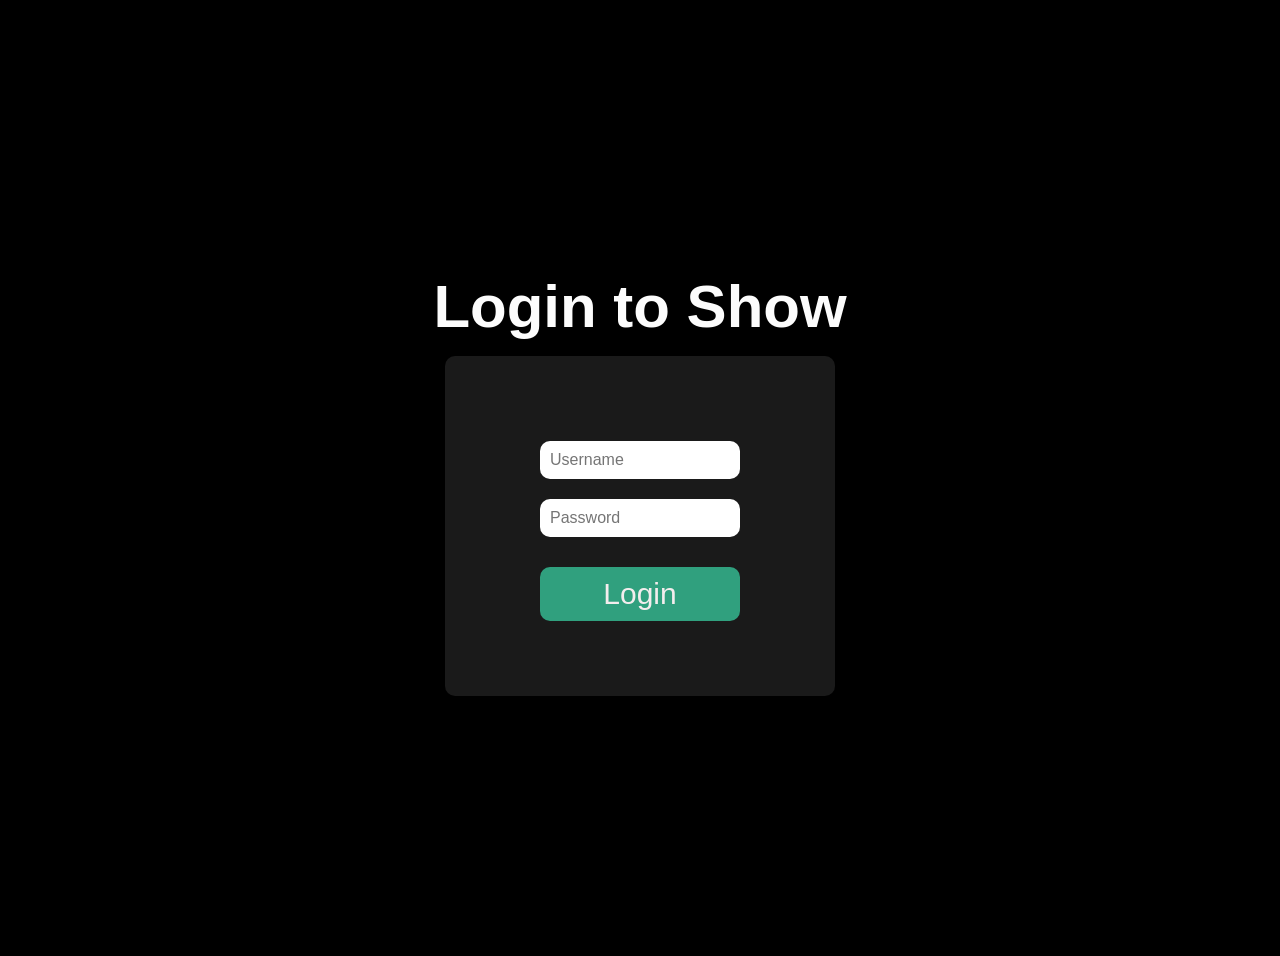
<file: js-5/index.html>
<html lang="en">

<head>
    <meta charset="UTF-8">
    <meta name="viewport" content="width=device-width, initial-scale=1.0">
    <title>logintoshow</title>
    <link rel="stylesheet" href="style.css">
</head>

<body>
    <div id="login-container">
        <h1>Login to Show</h1>
        <form id="login-form">
            <input type="text" id="username" placeholder="Username" required>
            <input type="password" id="password" placeholder="Password" required>
            <button type="button" id="login-btn" onclick="login()">Login</button>
        </form>


    </div>


    <script defer src="script.js"></script>
</body>

</html>
</file>
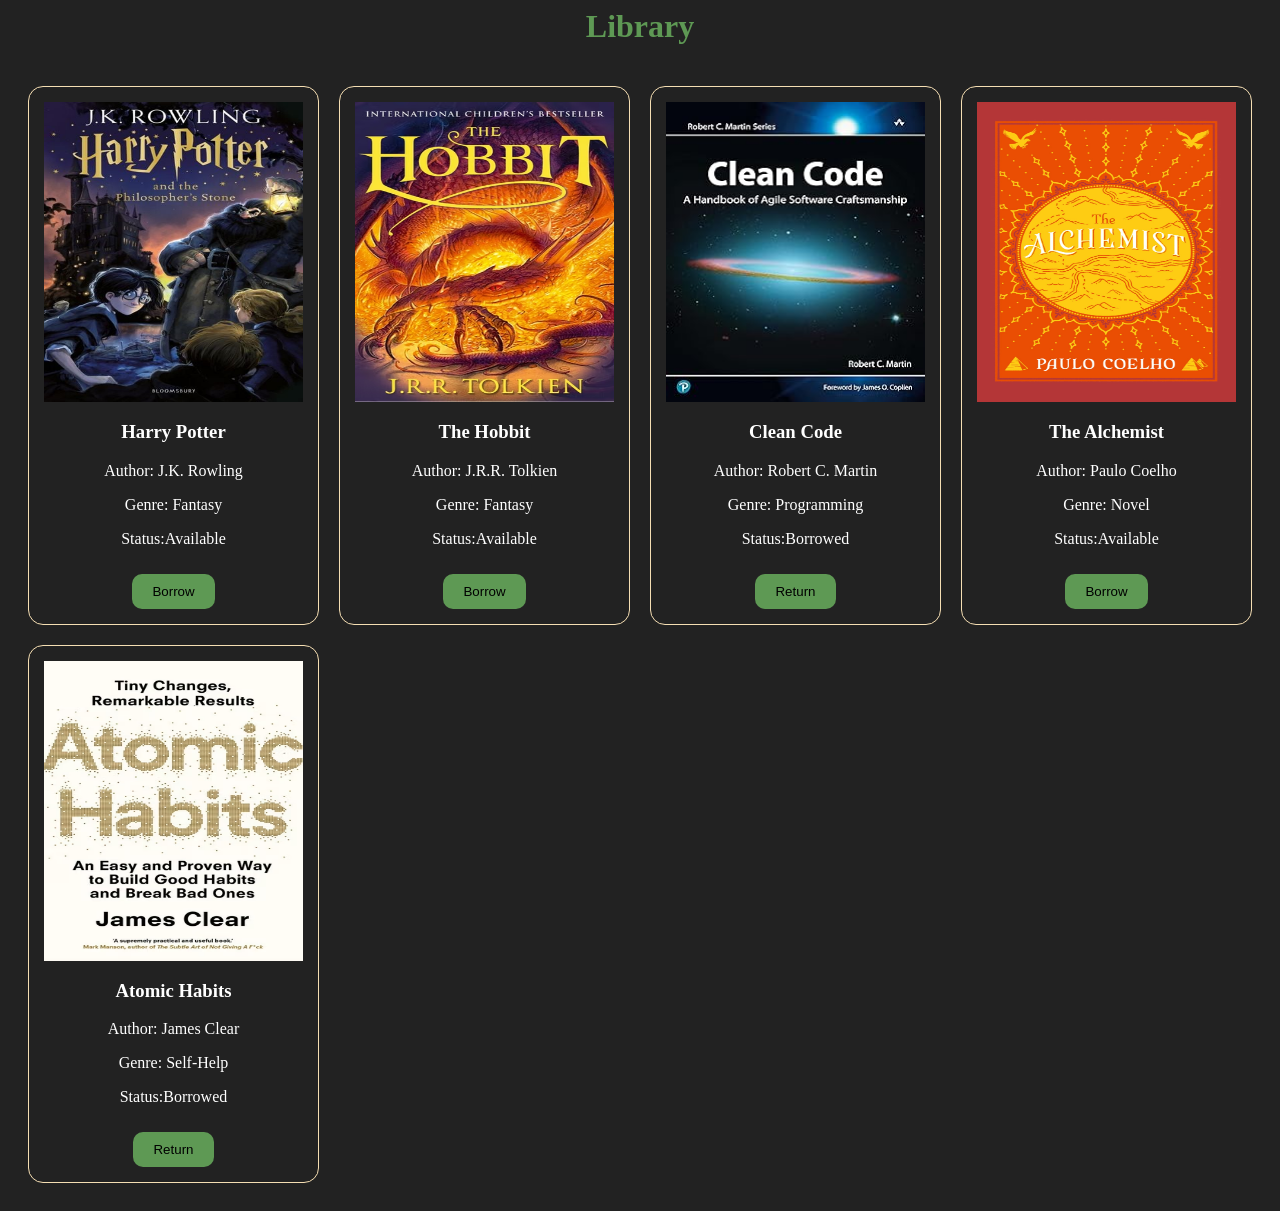
<file: js-6/index.html>
<html lang="en">
<head>
    <meta charset="UTF-8">
    <meta name="viewport" content="width=device-width, initial-scale=1.0">
    <link rel="stylesheet" href="style.css">
    <title>Library</title>
</head>
<body>
<h1>Library</h1>

<div id="books">

</div>

<script defer src="script.js"></script>
</body>
</html>
</file>
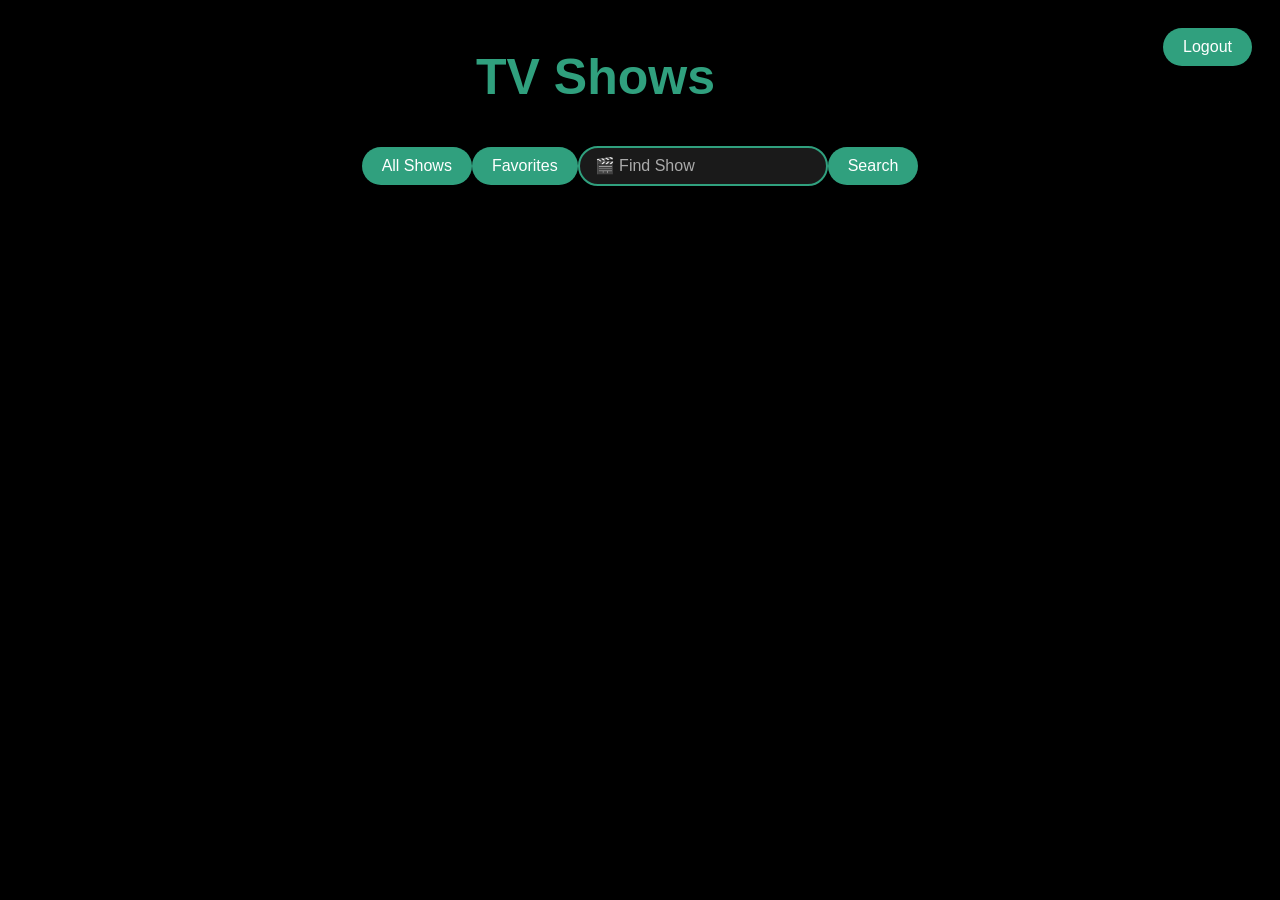
<file: js-5/home.html>
<html lang="en">

<head>
    <meta charset="UTF-8">
    <meta name="viewport" content="width=device-width, initial-scale=1.0">
    <title>TV Shows</title>
    <link rel="stylesheet" href="home.css">

    <link rel="stylesheet" href="font-awesome-4.7.0/css/font-awesome.css">
</head>

<body>
    <button id="logout-btn" onclick="logout()">Logout</button>
    <h1>TV Shows</h1>
    <div id="show-filters">
        <button onclick="showAll()">All Shows</button>
        <button onclick="showFavorites()">Favorites</button>
        <input id="search-input" type="text" placeholder="🎬 Find Show">
        <button onclick="searchShows()">Search</button>
    </div>
    <div id="shows-container">

    </div>

    <script defer src="home.js"></script>
</body>

</html>
</file>
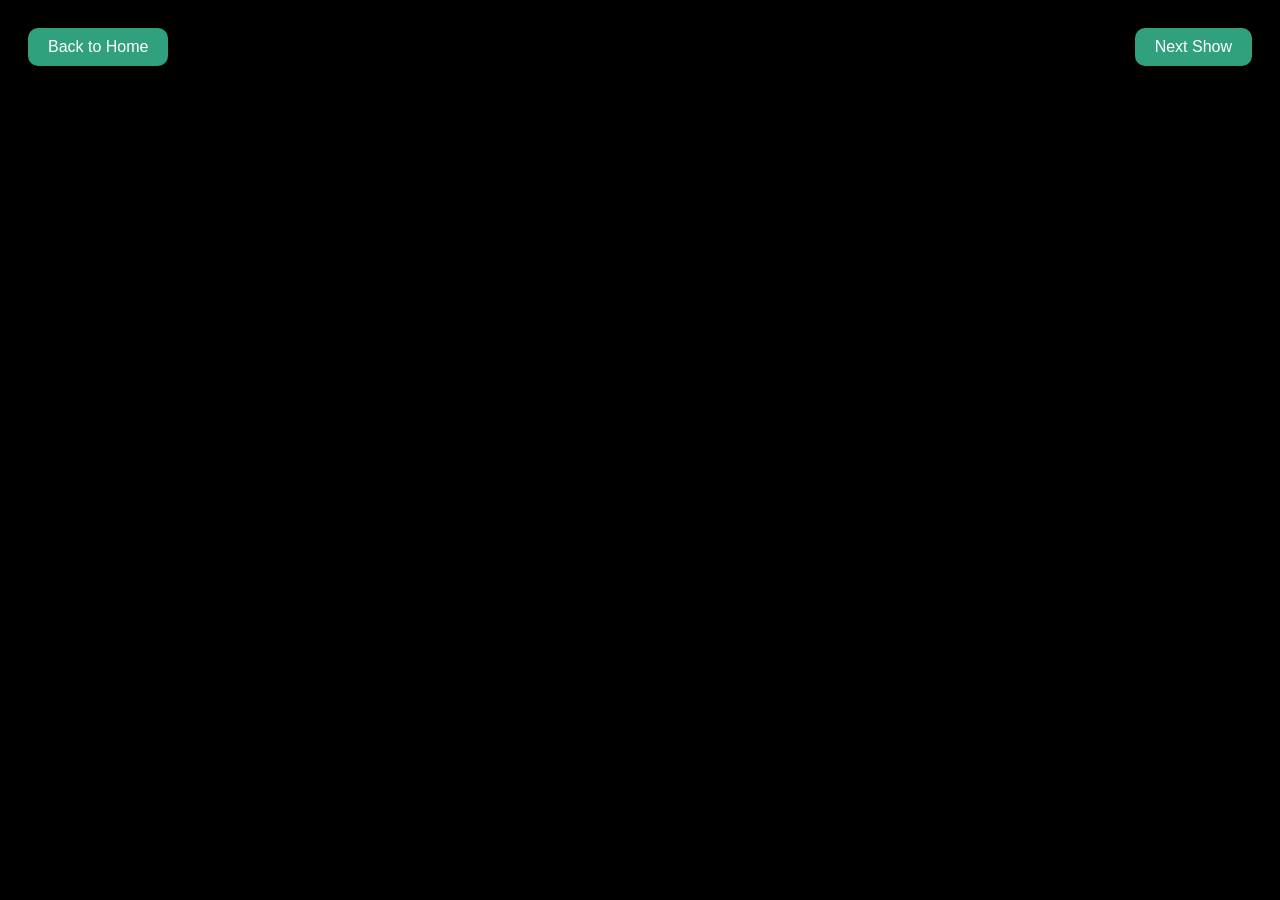
<file: js-5/show.html>
<html lang="en">

<head>
    <meta charset="UTF-8">
    <meta name="viewport" content="width=device-width, initial-scale=1.0">
    <title>SHOW</title>
    <link rel="stylesheet" href="show.css">
</head>

<body>
    <a class="btn" href="index.html">Back to Home</a>
    <button id="next-btn">Next Show</button>
    <div>

        <h1 id="show-title"></h1>

    </div>

    <div id="show">

    </div>

    <div id="episodes"></div>
    <!-- https://api.tvmaze.com/shows/1/episodes -->

    <script src="show.js"></script>
</body>

</html>
</file>
<file: js-5/style.css>
body {
    display: flex;
    flex-direction: column;
    align-items: center;
    justify-content: center;
    height: 100vh;
    font-family: Arial, sans-serif;
    background-color: #000000;
    padding: 20px;
    color: #fcfcfc;
    display: flex;
    flex-direction: column;
    align-items: center;
    justify-content: center;
}
#login-container h1 {
    font-size: 50px;
    margin-bottom: 20px;
    display: flex;
    align-items: center;
    justify-content: center;
}
#login-container h1{
    transform: scale(1.2);
    animation: fadeIn 2s ease-in-out;
}

#login-btn {
    display: flex;
    align-items: center;
    justify-content: center;
    margin-top: 20px;
    padding: 10px 20px;
    font-size: 30px;
    cursor: pointer;
    background-color: #30a07e;
    color: rgb(243, 237, 237);
    border: none;
    border-radius: 10px;
    width: 200px;
}
#login-btn:hover {
    transform: scale(0.95);
}
#login-form input {
    margin: 10px 0;
    padding: 10px;
    font-size: 16px;
    border: none;
    border-radius: 10px;
    width: 200px;
}
#login-form {
    display: flex;
    flex-direction: column;
    align-items: center;
    justify-content: center;
    background-color: #1a1a1a;
    padding: 20px;
    border-radius: 10px;
    width: 350px;
    height: 300px;
}

 @keyframes fadeIn {
    from { opacity: 0; }
    to { opacity: 1; }
}
</file>
<file: js-6/style.css>
body{
    background-color: #222;
}
body h1{
    display: flex;
    justify-content: center;
    align-items: center;
    color: #5e9954;
}
#books {
    display: grid;
    grid-template-columns: repeat(auto-fit, minmax(250px, 1fr));
    gap: 20px;
    padding: 20px;
}

#books div {
    background: #222;
    color: white;
    border-radius: 15px;
    border: 1px solid wheat;
    padding: 15px;
    text-align: center;
}

#books img {
    width: 100%;
    height: 300px;
}
button {
    background: #5e9954;
    border: none;
    padding: 10px 20px;
    border-radius: 10px;
    cursor: pointer;
    margin-top: 10px;
}

button:hover {
    opacity: 0.8;
}
</file>
<file: js-5/home.css>
body {
  font-family: Arial, sans-serif;
  background-color: #000000;
  padding: 20px;
}
body h1 {
  display: flex;
  justify-content: center;
  text-align: center;
  font-size: 50px;
  color: #30a07e;

  padding: 20px;
  border-radius: 20px;
  margin-bottom: 20px;
}
h1 {
  font-size: 50px;
  animation: fadeIn 2s ease-in-out;
}
#logout-btn {
  float: right;
  margin: 0 auto 20px auto;
  padding: 10px 20px;
  font-size: 16px;
  cursor: pointer;
  background-color: #30a07e;
  color: white;
  border: none;
  border-radius: 20px;
}
#logout-btn:hover {
  transform: scale(0.95);
}
#shows-container {
  display: flex;
  justify-content: center;
  flex-wrap: wrap;
  gap: 12px;
}
#show-filters {
  display: flex;
  justify-content: center;
  align-items: center;
  margin-bottom: 50px;
}
#show-filters button {
  float: right;
  padding: 10px 20px;
  font-size: 16px;
  cursor: pointer;
  background-color: #30a07e;
  color: white;
  border: none;
  border-radius: 20px;
}
#search-input {
  width: 250px;
  height: 40px;
  border: 2px solid #30a07e;
  border-radius: 25px;
  background: #1a1a1a;
  color: white;
  padding: 0 15px;
  font-size: 16px;
  outline: none;
  transition: 0.3s;
}

#search-input::placeholder {
  color: #aaa;
}

#search-input:focus {
  box-shadow: 0 0 15px #30a07e;
  border-color: #25611a;
}
.show {
  display: flex;
  flex-direction: column;
  justify-content: space-between;
  border: 1px solid rgb(218, 218, 218);
  gap: 8px;
  width: 220px;
  border-radius: 16px;
  background-color: #ffffff;
}

.show-inner {
  height: 100%;
  display: flex;
  flex-direction: column;
  justify-content: space-between;
}

.show img {
  width: 100%;
  border-top-left-radius: 16px;
  border-top-right-radius: 16px;
}

.show-content {
  display: flex;
  flex-direction: column;
  gap: 12px;
  padding: 12px;
  /* height: 100%; */
  justify-content: space-between;
}

.show h2 {
  margin: 0;
}

.rating i {
  color: gold;
  font-size: 16px;
}

.show-footer {
  display: flex;
  flex-direction: column;
  gap: 4px;
  padding: 12px;
}

.show-footer a {
  width: 100%;
  background-color: darkslategray;
  text-align: center;
  color: white;
  border-radius: 12px;
  padding: 8px;
  box-sizing: border-box;
}
@keyframes fadeIn {
  from {
    opacity: 0;
  }
  to {
    opacity: 1;
  }
}
</file>
<file: js-5/show.css>
body {
  font-family: Arial, sans-serif;
  background-color: #000000;
  padding: 20px;
}
#next-btn {
  float: right;
  margin: 0 auto 20px auto;
  padding: 10px 20px;
  font-size: 16px;
  cursor: pointer;
  background-color: #30a07e;
  color: white;
  border: none;
  border-radius: 10px;
}
.btn {
  display: inline-block;
  margin-bottom: 20px;
  padding: 10px 20px;
  font-size: 16px;
  cursor: pointer;
  background-color: #30a07e;
  color: white;
  border: none;
  border-radius: 10px;
  text-decoration: none;
}
.btn:hover {
  transform: scale(0.95);
}
#next-btn:hover {
  transform: scale(0.95);
}
#show-title {
  text-align: center;
  font-size: 24px;
  font-weight: bold;
  margin-bottom: 20px;
  color: #fcfcfc;
}
#show {
  display: flex;
  justify-content:space-between;
  margin-bottom: 20px;
}
#show img {
  border-radius: 10px;
} 
#show p {
  max-width: 600px;
  margin: 20px auto;
  font-size: 16px;
  line-height: 1.5;
  color: #aca6a6;
}

#episodes {
  display: grid;
  grid-template-columns: repeat(auto-fit, minmax(200px, 1fr));
  gap: 70px;
}
#episodes div {
  display: flex;
  flex-direction: column;
  justify-content: space-between;
  width: 250px;
  height: 400px;
  background-color: #f0f0f0;
  padding: 10px;
  border-radius: 10px;
}
#episodes img {
  width: 100%;
  height: 120px;
  object-fit: cover;
  border-radius: 10px;
}
#episodes p {
  max-height: 150px;
  overflow: auto;
  font-size: 14px;
  margin: 0;
  color: #555;
}
#episodes h3 {
  margin: 10px 0;
  text-align: center;
}
#episodes h5 {
  margin: 5px 0;
  color: #12724d;
}
</file>
